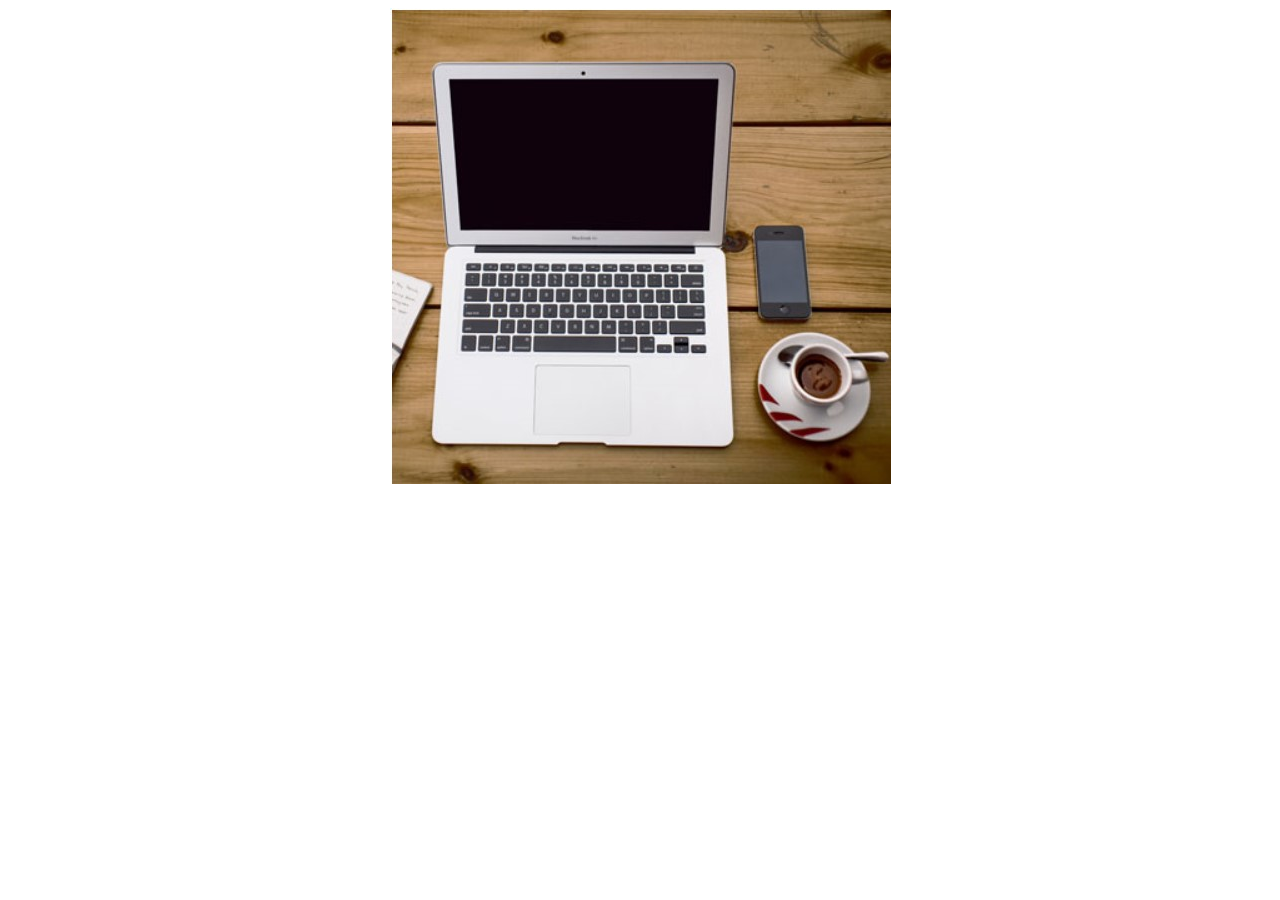
<file: index.html>
<!DOCTYPE html>
<html lang="en">
<head>
  <meta charset="UTF-8">
<link rel="stylesheet" href="css/01.css">
  <title>Document</title>
</head>
<body>
  <!DOCTYPE html>
<html>
<body>



<center><img src="images/ss.jpg" alt="Workplace" usemap="#workmap"></center>
 <!-- width="400" height="379" -->

<map name="workmap">
  <area shape="rect" coords="40,57,348,438" alt="Computer" href="lap.html">
  <area shape="rect" coords="363,215,425,314" alt="Phone" href="phn.html">
  <area shape="circle" coords="432,370,60" alt="Cup of coffee" href="shwe.html">
</map>

</body>
</html>

</body>
</html>
</file>
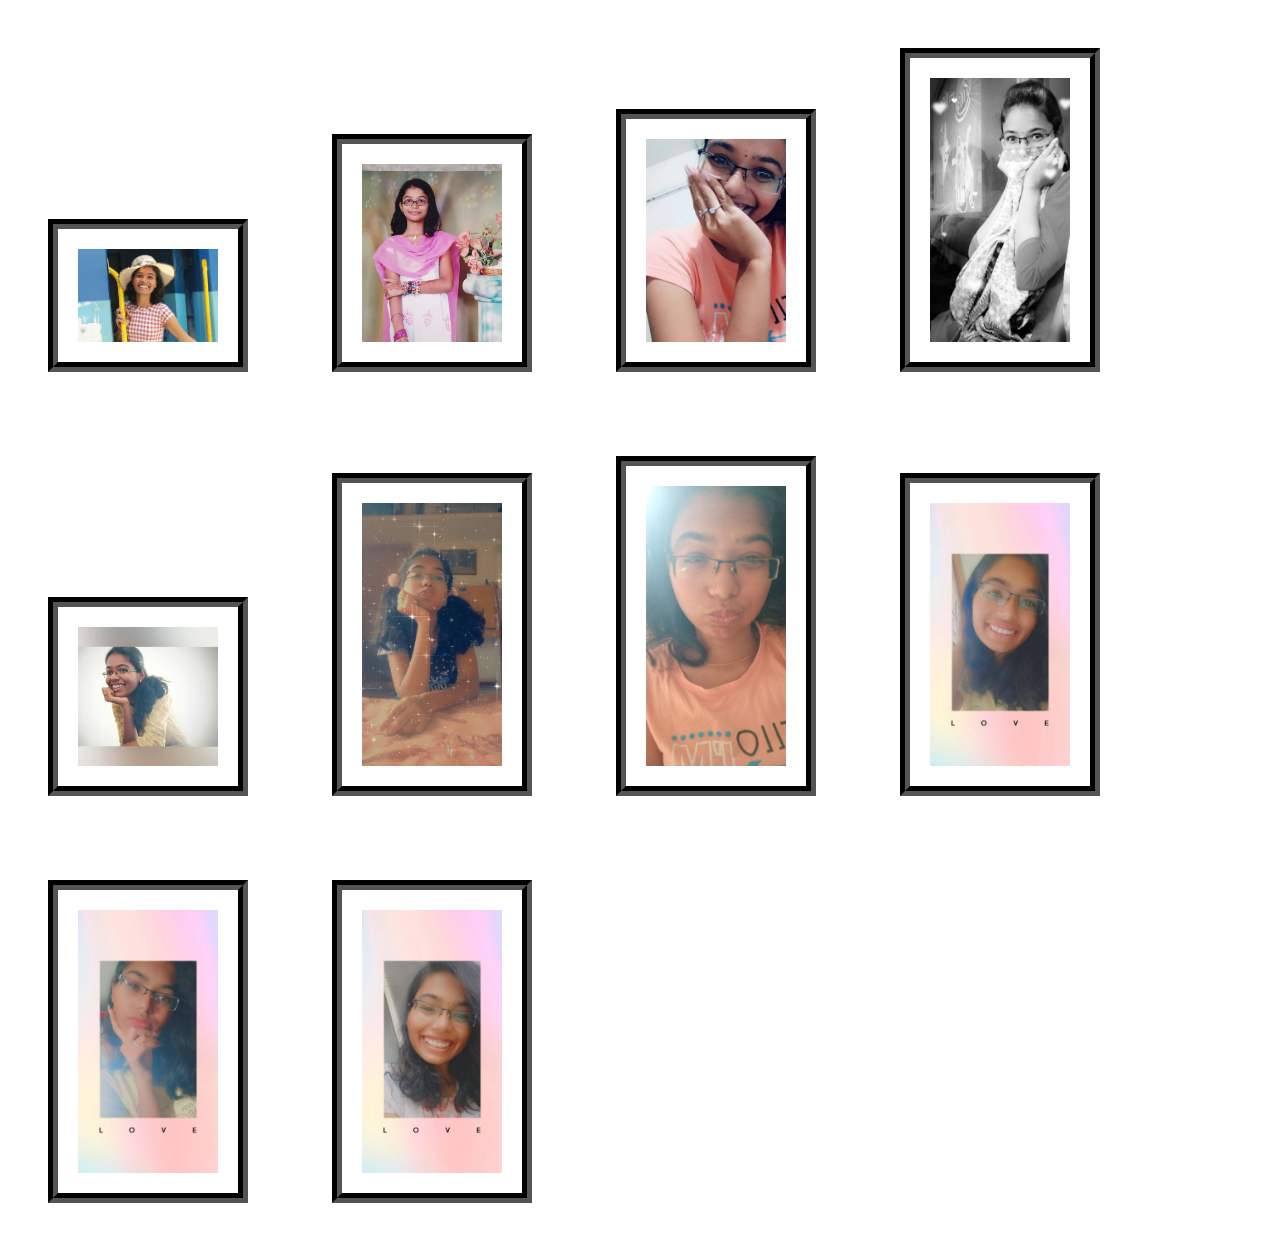
<file: lap.html>
<!DOCTYPE html>
<html lang="en">
<head>
  <meta charset="UTF-8">
  <link rel="stylesheet" href="css/001.css">
  <title>Document</title>
</head>
<body>
<img src="images/01.jpg">
<img src="images/02.jpg">
<img src="images/03.jpg">
<img src="images/04.jpg">
<img src="images/05.jpg">
<img src="images/06.jpg">
<img src="images/07.jpg">
<img src="images/08.jpg">
<img src="images/09.jpg">
<img src="images/010.jpg">





</body>
</html>
</file>
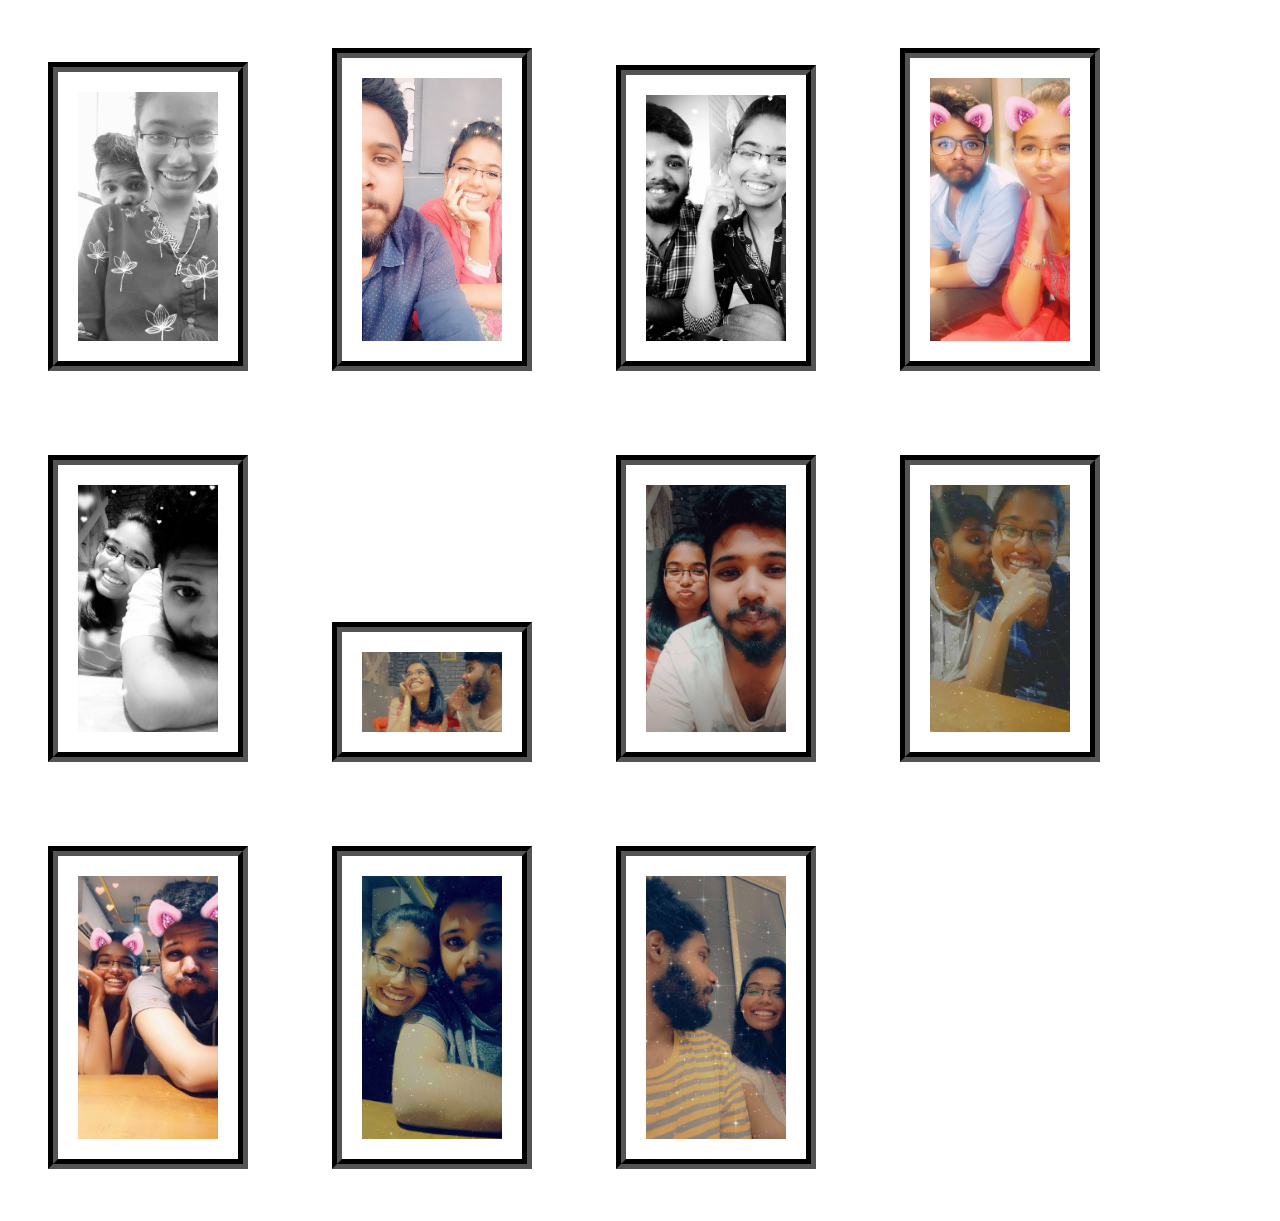
<file: phn.html>
<!DOCTYPE html>
<html lang="en">
<head>
  <meta charset="UTF-8">
  <link rel="stylesheet" href="css/002.css">
  <title>Document</title>
</head>
<body>

  <img src="images/0.jpg" >
  <img src="images/1.jpg" >
  <img src="images/2.jpg" >
  <img src="images/3.jpg" >
  <img src="images/4.jpg" >
  <img src="images/5.jpg" >
  <img src="images/6.jpg" >
  <img src="images/7.jpg" >
  <img src="images/8.jpg" >
  <img src="images/9.jpg" >
  <img src="images/10.jpg" >



</body>
</html>
</file>
<file: css/01.css>
img{
  width:20;
  height: 10;

}
</file>
<file: css/001.css>
img{
  width: 200px;
  box-sizing: border-box;
  border: 10px groove black;
  padding:20px;
  margin: 40px;
</file>
<file: css/002.css>
img{
  width: 200px;
  box-sizing: border-box;
  border: 10px groove black;
  padding:20px;
  margin: 40px;
</file>
